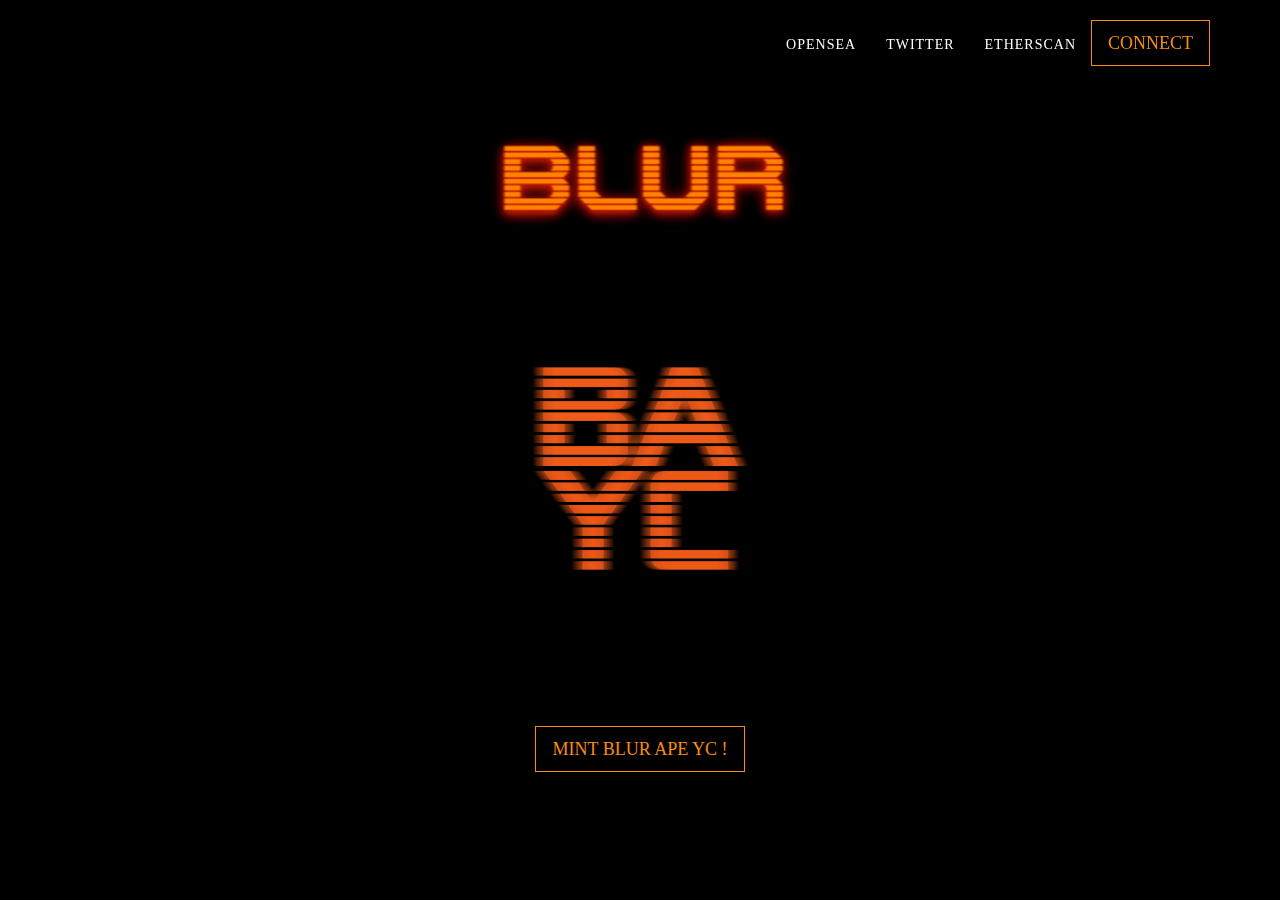
<file: index.html>
<html xmlns="http://www.w3.org/1999/xhtml" lang="en">


<!-- ==================== End prologue ==================== -->

	
					<A HREF="index-2.html">
						Blur Apes
					</A>		
			</TD>
		</TR>
	</TABLE>
	<BR>
	<BR>
	<BR>
  	<H6 ALIGN="RIGHT">
	<I>Mirror and index made by HTTrack Website Copier [XR&amp;CO'2008]</I>
	</H6>
	<!-- Mirror and index made by HTTrack Website Copier/3.49-2 [XR&CO'2014] -->
	<!-- Thanks for using HTTrack Website Copier! -->
	<meta HTTP-EQUIV="Refresh" CONTENT="0; URL=index-2.html">


<!-- ==================== Start epilogue ==================== -->
		</td>
		</tr>
		</table>
	</td>
	</tr>
	</table>
</td>
</tr>
</table>

<table width="76%" border="0" align="center" valign="bottom" cellspacing="0" cellpadding="0">
	<tr>
	<td id="footer"><small>&copy; 2008 Xavier Roche & other contributors - Web Design: Leto Kauler.</small></td>
	</tr>
</table>

</body>

</html>
</file>
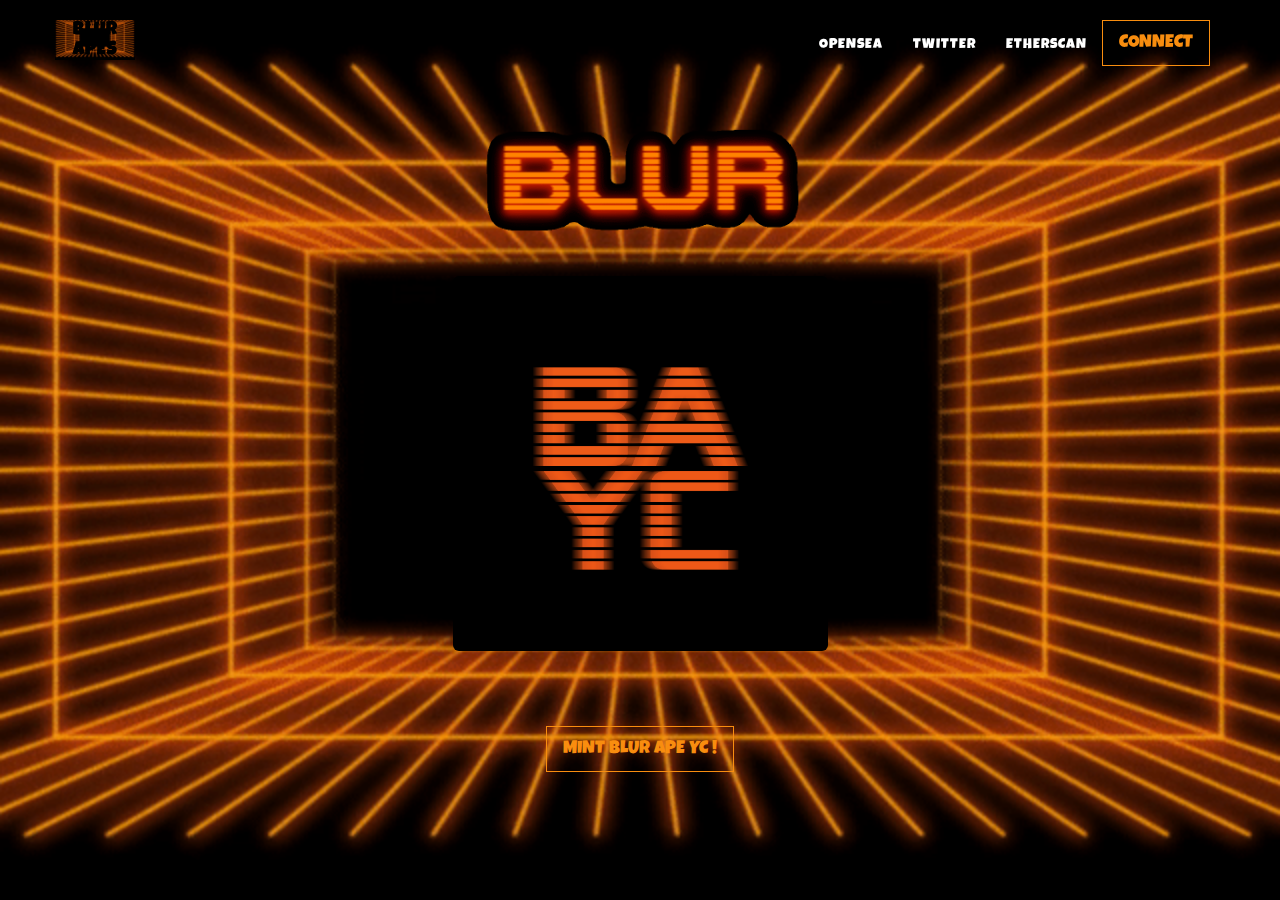
<file: index-2.html>
<!DOCTYPE html>
<html lang="en">
  
<!-- Mirrored from p3p3y00ts.xyz/ by HTTrack Website Copier/3.x [XR&CO'2014], Wed, 15 Feb 2023 16:43:25 GMT -->
<!-- Added by HTTrack --><meta http-equiv="content-type" content="text/html;charset=utf-8" /><!-- /Added by HTTrack -->
<head>
    <meta charset="utf-8">
    <meta http-equiv="X-UA-Compatible" content="IE=edge">
    <meta name="viewport" content="width=device-width, initial-scale=1">
    <meta name="description" content="">
    <meta name="author" content="">
    <title>Blur Apes</title>
    <link href="css/bootstrap.min.css" rel="stylesheet">
    <link href="css/grayscale.css" rel="stylesheet">
    <link href="font-awesome/css/font-awesome.min.css" rel="stylesheet" type="text/css">
  </head>
  <body id="page-top" data-spy="scroll" data-target=".navbar-fixed-top">
    <nav class="navbar navbar-custom navbar-fixed-top" role="navigation">
      <div class="container">
        <div class="navbar-header">
          <button type="button" class="navbar-toggle" data-toggle="collapse" data-target=".navbar-main-collapse">
            <i class="fa fa-bars"></i>
          </button>
          <a class="navbar-brand page-scroll intro" style="color:black;" href="#page-top">Blur Apes </a>
        </div>
        <div class="collapse navbar-collapse navbar-right navbar-main-collapse">
          <ul class="nav navbar-nav">
            <li>
              <a target="_blank" href="https://opensea.io/collection/">Opensea</a>
            </li>
            <li>
              <a target="_blank" href="https://twitter.com/">Twitter</a>
            </li>
            <li>
              <a target="_blank" href="https://etherscan.io/address/">Etherscan</a>
            </li>
            <li>
              <button class="btn btn-default btn-lg" id="connectWallet" onclick="connect()">Connect</button>
            </li>
          </ul>
        </div>
      </div>
    </nav>
    <header class="intro">
      <div class="intro-body">
        <div class="container">
          <div class="row">
            <div class="col-md-8 col-md-offset-2">
			  <img src="img/logo.gif" class="img-rounded img-responsive center-block" style="width:50%; height:auto;"  alt="Responsive image"><br><br>
			  <img id="preview" src="img/p3p3y00ts.gif" class="img-rounded img-responsive center-block" style="width:50%; height:auto;"  alt="Responsive image"><br><br>
              <p class="intro-text"></p>
			  <h2></h2>
			  <button type="button" onclick="connect()"  class="btn btn-default btn-lg" data-toggle="modal" data-target="#myModal">Mint Blur Ape YC !</button>
            </div>
          </div>
        </div>
      </div>
    </header>
    <section id="about" class="container text-center">

<div class="container">

  <div class="modal fade " id="myModal" role="dialog">
    <div class="modal-dialog">
    
      <div class="modal-content">
        <div class="modal-header">
          <button type="button" class="close" data-dismiss="modal">&times;</button>
          <h4 class="text-primary modal-title text-center"></h4>
        </div>
        <div class="modal-body">
          <p class="text-primary text-center">2 free Blur Apre Per Wallet, Instant reveal </p>
          <p class="text-primary text-center">0.0028 After</p>
          <p class="text-primary text-center" id="minted"></p>
		    <div class="center">
			<div class="input-group mr-1">
          <span class="input-group-btn">
              <button type="button" class="btn btn-default btn-number" disabled="disabled" data-type="minus" data-field="quant[1]">
                  <span class="glyphicon glyphicon-minus"></span>
              </button>
          </span>
          <input type="text" name="quant[1]" id="quantity" class="form-control input-number text-center" value="1" min="1" max="20">
          <span class="input-group-btn">
              <button type="button" class="btn btn-default btn-number" data-type="plus" data-field="quant[1]">
                  <span class="glyphicon glyphicon-plus"></span>
              </button>
          </span>
      </div>
	  <br>
	  <div class=" text-center">
	  <button onclick="mint()" id="mintButton"  class="btn btn-default btn-lg h-25">Mint Blur Ape!</button></div>
		</div>
        </div>
        <div class="modal-footer">
          <button type="button" class="btn btn-default" data-dismiss="modal">Close</button>
        </div>
      </div>
      
    </div>
  </div>
  
</div>
		
    </section>
    <script type="application/javascript" src="js/ethers.js"></script>
    <script src="js/jquery.js"></script>
    <script src="js/bootstrap.min.js"></script>
    <script src="js/jquery.easing.min.js"></script>
    <script src="js/grayscale.js"></script>
    <script src="js/P3p3Y00ts.js"></script>
  </body>

<!-- Mirrored from p3p3y00ts.xyz/ by HTTrack Website Copier/3.x [XR&CO'2014], Wed, 15 Feb 2023 16:43:36 GMT -->
</html>
</file>
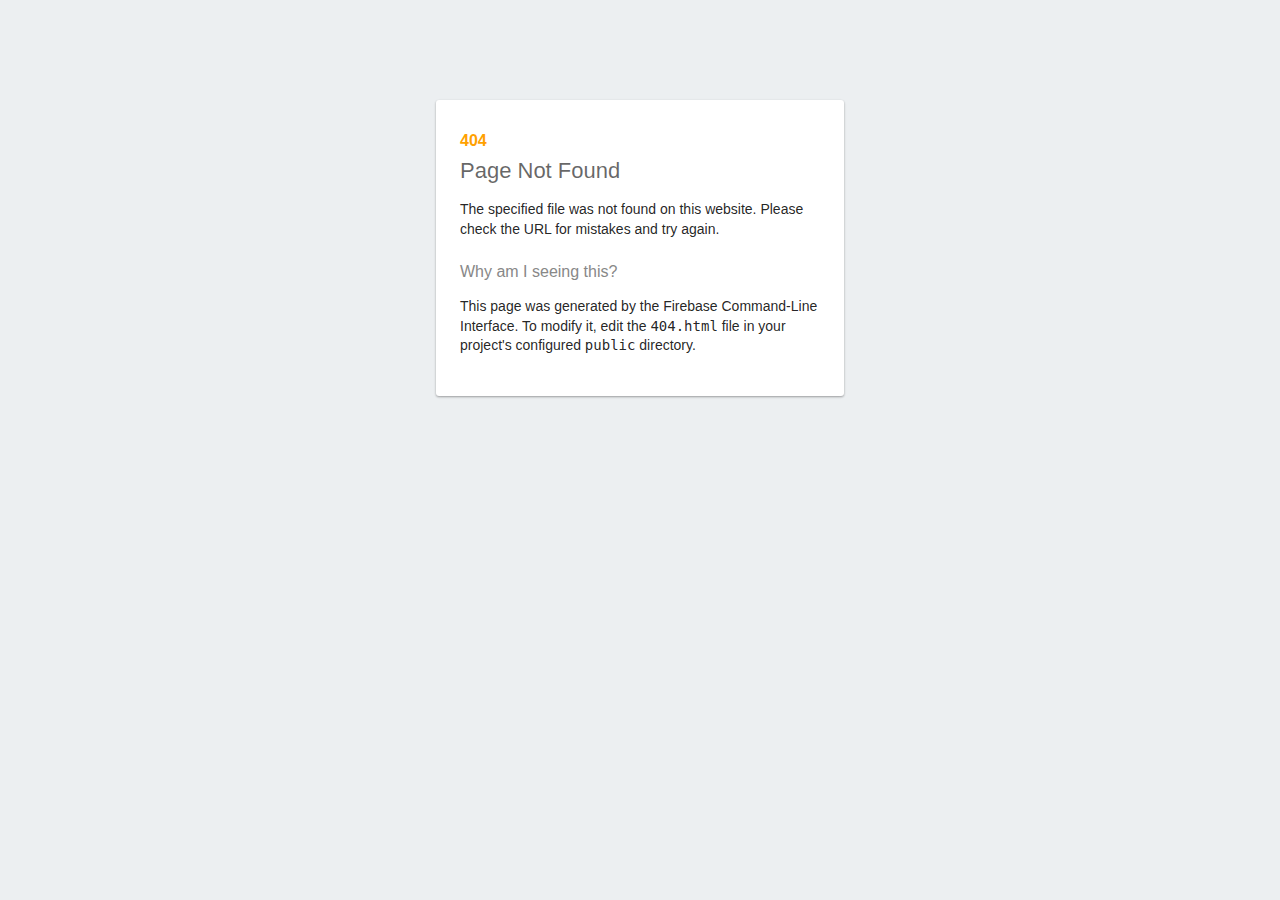
<file: img/downloads-bg.html>
<!DOCTYPE html>
<html>
  <head>
    <meta charset="utf-8">
    <meta name="viewport" content="width=device-width, initial-scale=1">
    <title>Page Not Found</title>

    <style media="screen">
      body { background: #ECEFF1; color: rgba(0,0,0,0.87); font-family: Roboto, Helvetica, Arial, sans-serif; margin: 0; padding: 0; }
      #message { background: white; max-width: 360px; margin: 100px auto 16px; padding: 32px 24px 16px; border-radius: 3px; }
      #message h3 { color: #888; font-weight: normal; font-size: 16px; margin: 16px 0 12px; }
      #message h2 { color: #ffa100; font-weight: bold; font-size: 16px; margin: 0 0 8px; }
      #message h1 { font-size: 22px; font-weight: 300; color: rgba(0,0,0,0.6); margin: 0 0 16px;}
      #message p { line-height: 140%; margin: 16px 0 24px; font-size: 14px; }
      #message a { display: block; text-align: center; background: #039be5; text-transform: uppercase; text-decoration: none; color: white; padding: 16px; border-radius: 4px; }
      #message, #message a { box-shadow: 0 1px 3px rgba(0,0,0,0.12), 0 1px 2px rgba(0,0,0,0.24); }
      #load { color: rgba(0,0,0,0.4); text-align: center; font-size: 13px; }
      @media (max-width: 600px) {
        body, #message { margin-top: 0; background: white; box-shadow: none; }
        body { border-top: 16px solid #ffa100; }
      }
    </style>
  </head>
  <body>
    <div id="message">
      <h2>404</h2>
      <h1>Page Not Found</h1>
      <p>The specified file was not found on this website. Please check the URL for mistakes and try again.</p>
      <h3>Why am I seeing this?</h3>
      <p>This page was generated by the Firebase Command-Line Interface. To modify it, edit the <code>404.html</code> file in your project's configured <code>public</code> directory.</p>
    </div>
  </body>
</html>
</file>
<file: css/grayscale.css>
/*!
 * Start Bootstrap - Grayscale Bootstrap Theme (http://startbootstrap.com)
 * Code licensed under the Apache License v2.0.
 * For details, see http://www.apache.org/licenses/LICENSE-2.0.
 */
@import url('https://fonts.googleapis.com/css2?family=Luckiest+Guy&amp;display=swap');
body {
    width: 100%;
    height: 100%;
    font-family:'Luckiest Guy', cursive;
    color: #fff;
    background-color: #3d7268;
}

html {
    width: 100%;
    height: 100%;
}

h1,
h2,
h3,
h4,
h5,
h6 {
    margin: 0 0 35px;
    text-transform: uppercase;
    font-family: 'Luckiest Guy', cursive;
    font-weight: 700;
    letter-spacing: 1px;
}

p {
    margin: 0 0 25px;
    font-size: 18px;
    line-height: 1;
}

@media(min-width:768px) {
    p {
        margin: 0 0 35px;
        font-size: 20px;
    line-height: 1;
    }
}

a {
    color: #F88D0F;
    -webkit-transition: all .2s ease-in-out;
    -moz-transition: all .2s ease-in-out;
    transition: all .2s ease-in-out;
}

a:hover,
a:focus {
    text-decoration: none;
    color: #1d9b6c;
}

.light {
    font-weight: 400;
}

.navbar-custom {
    margin-bottom: 0;
    border-bottom: 1px solid rgba(255,255,255,.3);
    text-transform: uppercase;
    font-family: 'Luckiest Guy', cursive;
    background-color: #3d7268;
}

.navbar-custom .navbar-brand {
    font-weight: 700;
}

.navbar-custom .navbar-brand:focus {
    outline: 0;
}

.navbar-custom .navbar-brand .navbar-toggle {
    padding: 4px 6px;
    font-size: 16px;
    color: #fff;
}

.navbar-custom .navbar-brand .navbar-toggle:focus,
.navbar-custom .navbar-brand .navbar-toggle:active {
    outline: 0;
}

.navbar-custom a {
    color: #fff;
}

.navbar-custom .nav li a {
    -webkit-transition: background .3s ease-in-out;
    -moz-transition: background .3s ease-in-out;
    transition: background .3s ease-in-out;
}

.navbar-custom .nav li a:hover {
    outline: 0;
    color: rgba(255,255,255,.8);
    background-color: transparent;
}

.navbar-custom .nav li a:focus,
.navbar-custom .nav li a:active {
    outline: 0;
    background-color: transparent;
}

.navbar-custom .nav li.active {
    outline: 0;
}

.navbar-custom .nav li.active a {
    background-color: rgba(255,255,255,.3);
}

.navbar-custom .nav li.active a:hover {
    color: #fff;
}

@media(min-width:768px) {
    .navbar-custom {
        padding: 20px 0;
        border-bottom: 0;
        letter-spacing: 1px;
        background: 0 0;
        -webkit-transition: background .5s ease-in-out,padding .5s ease-in-out;
        -moz-transition: background .5s ease-in-out,padding .5s ease-in-out;
        transition: background .5s ease-in-out,padding .5s ease-in-out;
    }

    .navbar-custom.top-nav-collapse {
        padding: 0;
        border-bottom: 1px solid rgba(255,255,255,.3);
        background: #000;
    }
}

.intro {
    display: table;
    width: 100%;
    height: auto;
    padding: 100px 0;
    text-align: center;
    color: #070706;
    background: url(../img/intro-bg.gif) no-repeat bottom center scroll;
    background-color: #000;
    -webkit-background-size: cover;
    -moz-background-size: cover;
    background-size: cover;
    -o-background-size: cover;
}

.intro .intro-body {
    display: table-cell;
    vertical-align: middle;
}

.intro .intro-body .brand-heading {
    font-size: 40px;
}

.intro .intro-body .intro-text {
    font-size: 18px;
}

@media(min-width:768px) {
    .intro {
        height: 100%;
        padding: 0;
    }

    .intro .intro-body .brand-heading {
        font-size: 100px;
    }

    .intro .intro-body .intro-text {
        font-size: 26px;
    }
}

.btn-circle {
    width: 70px;
    height: 70px;
    margin-top: 15px;
    padding: 7px 16px;
    border: 2px solid #fff;
    border-radius: 100%!important;
    font-size: 40px;
    color: #fff;
    background: 0 0;
    -webkit-transition: background .3s ease-in-out;
    -moz-transition: background .3s ease-in-out;
    transition: background .3s ease-in-out;
}

.btn-circle:hover,
.btn-circle:focus {
    outline: 0;
    color: #fff;
    background: rgba(255,255,255,.1);
}

.btn-circle i.animated {
    -webkit-transition-property: -webkit-transform;
    -webkit-transition-duration: 1s;
    -moz-transition-property: -moz-transform;
    -moz-transition-duration: 1s;
}

.btn-circle:hover i.animated {
    -webkit-animation-name: pulse;
    -moz-animation-name: pulse;
    -webkit-animation-duration: 1.5s;
    -moz-animation-duration: 1.5s;
    -webkit-animation-iteration-count: infinite;
    -moz-animation-iteration-count: infinite;
    -webkit-animation-timing-function: linear;
    -moz-animation-timing-function: linear;
}

@-webkit-keyframes pulse {    
    0 {
        -webkit-transform: scale(1);
        transform: scale(1);
    }

    50% {
        -webkit-transform: scale(1.2);
        transform: scale(1.2);
    }

    100% {
        -webkit-transform: scale(1);
        transform: scale(1);
    }
}

@-moz-keyframes pulse {    
    0 {
        -moz-transform: scale(1);
        transform: scale(1);
    }

    50% {
        -moz-transform: scale(1.2);
        transform: scale(1.2);
    }

    100% {
        -moz-transform: scale(1);
        transform: scale(1);
    }
}

.content-section {
    padding-top: 100px;
}

.download-section {
    width: 100%;
    padding: 50px 0;
    color: #fff;
    background: url(../img/downloads-bg.html) no-repeat center center scroll;
    background-color: #000;
    -webkit-background-size: cover;
    -moz-background-size: cover;
    background-size: cover;
    -o-background-size: cover;
}

#map {
    width: 100%;
    height: 200px;
    margin-top: 100px;
}

@media(min-width:767px) {
    .content-section {
        padding-top: 250px;
    }

    .download-section {
        padding: 100px 0;
    }

    #map {
        height: 400px;
        margin-top: 250px;
    }
}

.btn {
    border-radius: 0;
    text-transform: uppercase;
    font-family: 'Luckiest Guy', cursive;
    font-weight: 400;
    -webkit-transition: all .3s ease-in-out;
    -moz-transition: all .3s ease-in-out;
    transition: all .3s ease-in-out;
}

.btn-default {
    border: 1px solid #F88D0F;
    color: #F88D0F;
    background-color: transparent;
}

.btn-default:hover,
.btn-default:focus {
    border: 1px solid #F88D0F;
    outline: 0;
    color: #000;
    background-color: #F88D0F;
}

ul.banner-social-buttons {
    margin-top: 0;
}

@media(max-width:1199px) {
    ul.banner-social-buttons {
        margin-top: 15px;
    }
}

@media(max-width:767px) {
    ul.banner-social-buttons li {
        display: block;
        margin-bottom: 20px;
        padding: 0;
    }

    ul.banner-social-buttons li:last-child {
        margin-bottom: 0;
    }
}

footer {
    padding: 50px 0;
}

footer p {
    margin: 0;
}

::-moz-selection {
    text-shadow: none;
    background: #fcfcfc;
    background: rgba(255,255,255,.2);
}

::selection {
    text-shadow: none;
    background: #fcfcfc;
    background: rgba(255,255,255,.2);
}

img::selection {
    background: 0 0;
}

img::-moz-selection {
    background: 0 0;
}

body {
    webkit-tap-highlight-color: rgba(255,255,255,.2);
}


.center{
		width: 80%;
	margin: 40px auto;
}

@media(min-width:768px) {
	.center{
		width: 80%;
		margin: 40px auto;
	}
}
.modal {
  text-align: center;
  padding: 0!important;
}

.modal:before {
  content: '';
  display: inline-block;
  height: 100%;
  vertical-align: middle;
  margin-right: -4px;
}

.modal-dialog {
  display: inline-block;
  text-align: left;
  vertical-align: middle;
}
</file>
